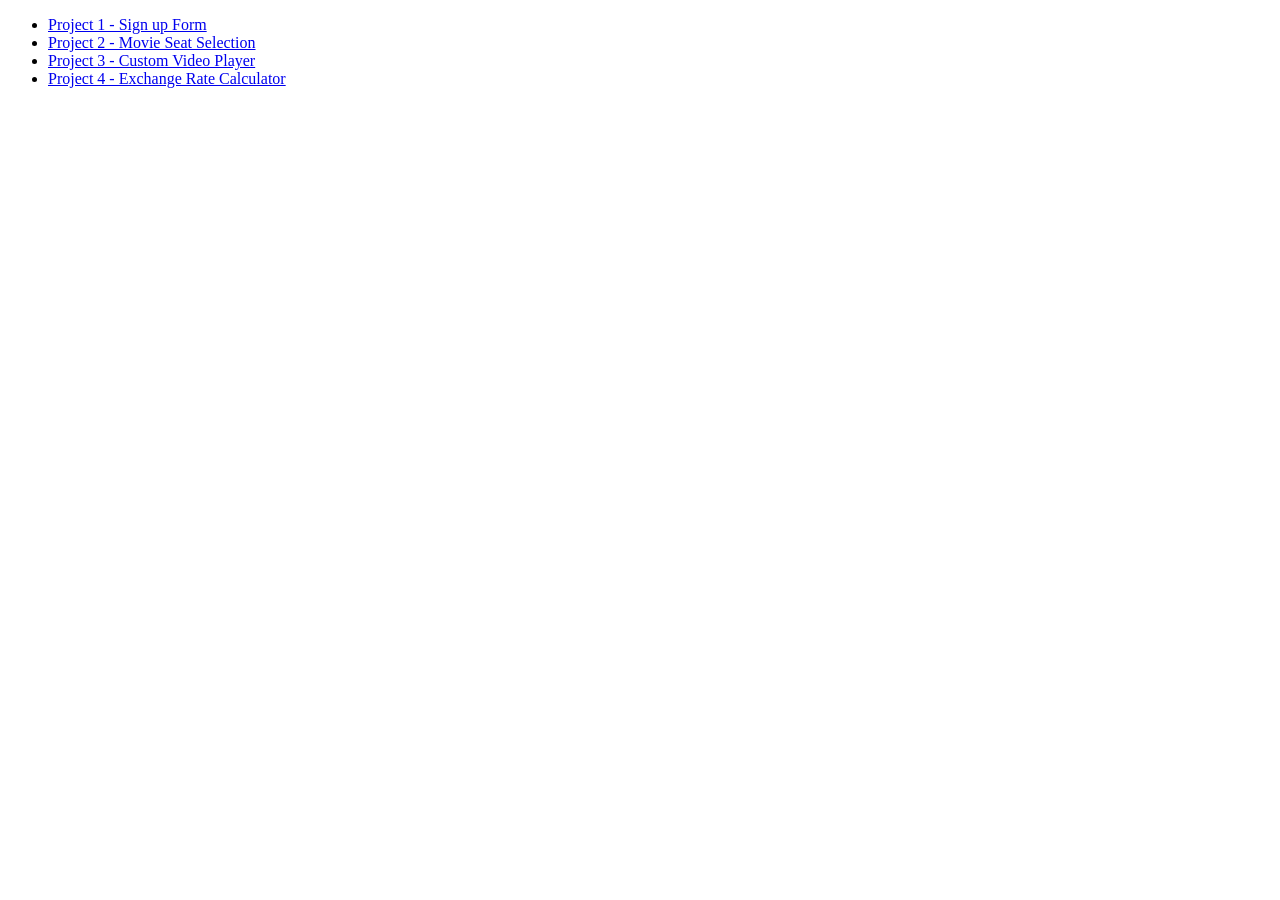
<file: index.html>
<!DOCTYPE html>
<html lang="en">
<head>
    <meta charset="UTF-8">
    <meta name="viewport" content="width=device-width, initial-scale=1.0">
    <title>All Projects</title>
</head>
<body>
    <ul>
        <li>
            <a href="project 1/index.html">Project 1 - Sign up Form</a>
        </li>
        <li>
            <a href="project 2/index.html">Project 2 - Movie Seat Selection</a>
        </li>
        <li>
            <a href="project 3/index.html">Project 3 - Custom Video Player</a>
        </li>
        <li>
            <a href="project 4/index.html">Project 4 - Exchange Rate Calculator</a>  
        </li>
    </ul>
</body>
</html>
</file>
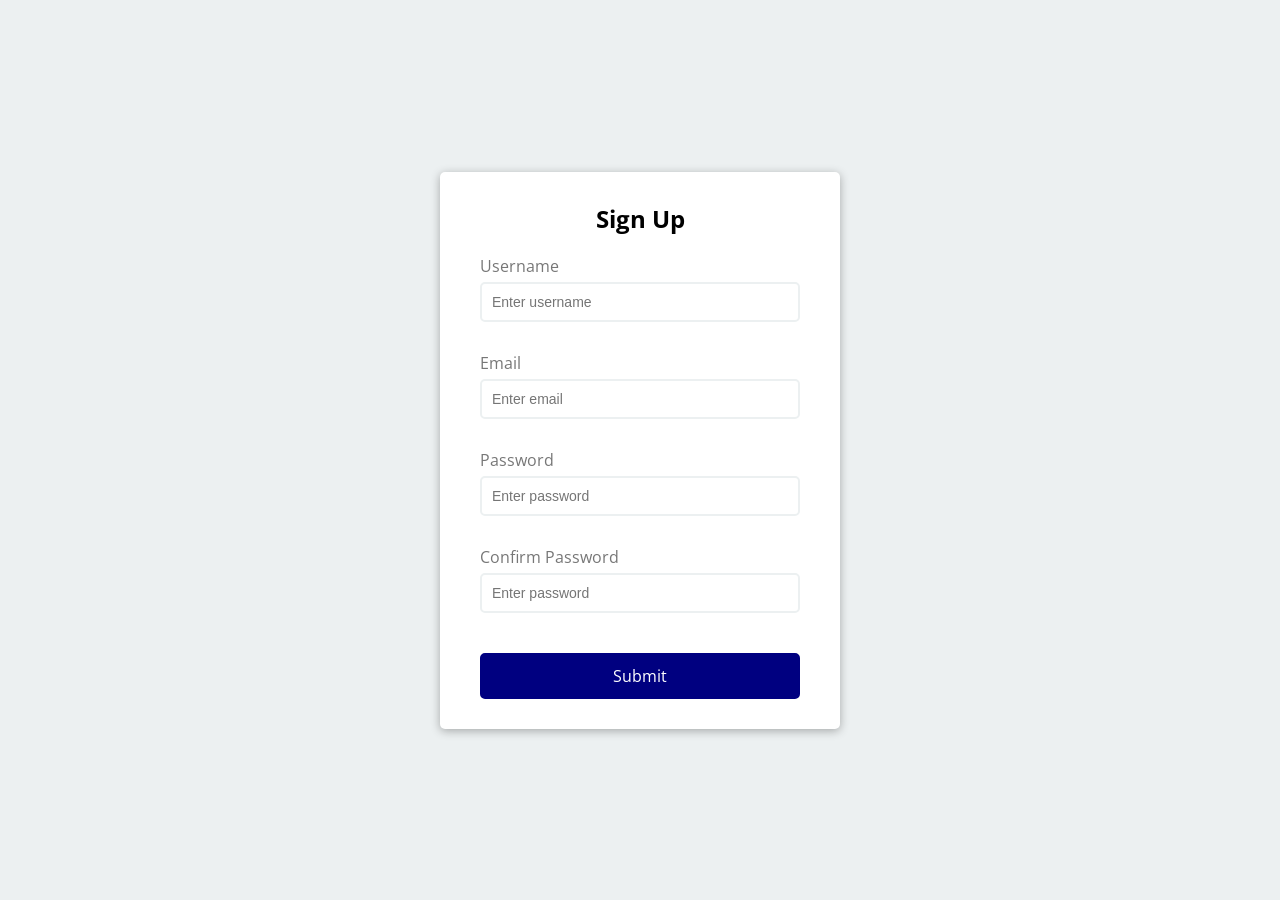
<file: project 1/index.html>
<!DOCTYPE html>
<html lang="en">
<head>
    <meta charset="UTF-8">
    <meta http-equiv="X-UA-Compatible" content="IE=edge">
    <meta name="viewport" content="width=device-width, initial-scale=1.0">
    <link rel="stylesheet" href="style.css">
    <title>HTML Form Validation</title>
</head>
<body>
    <div class="container">
        <form id="form" class="form">
            <h2>Sign Up</h2>
            <div class="form-control">
                <label for="username">Username</label>
                <input type="text" id="username" placeholder="Enter username">
                <small></small>
            </div>
            <div class="form-control">
                <label for="email">Email</label>
                <input type="text" id="email" placeholder="Enter email">
                <small></small>
            </div>
            <div class="form-control">
                <label for="password">Password</label>
                <input type="password" id="password" placeholder="Enter password">
                <small></small>
            </div>
            <div class="form-control">
                <label for="password2">Confirm Password</label>
                <input type="password" id="password2" placeholder="Enter password">
                <small></small>
            </div>
            <button>Submit</button>
        </form>
    </div>
    
    <script src="script.js"></script>
</body>
</html>
</file>
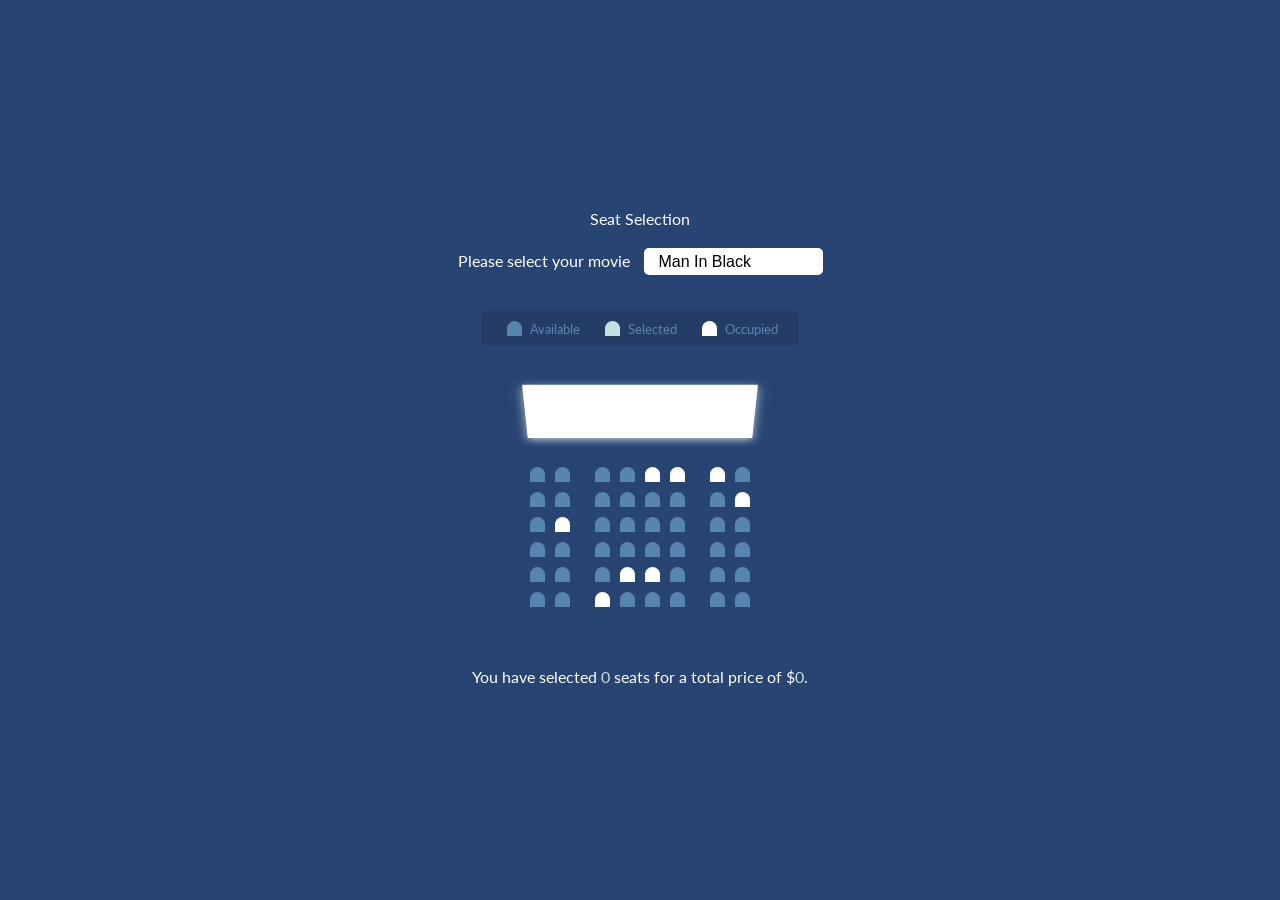
<file: project 2/index.html>
<!DOCTYPE html>
<html lang="en">
<head>
    <meta charset="UTF-8">
    <meta name="viewport" content="width=device-width, initial-scale=1.0">
    <link rel = "Stylesheet" href = "style.css"
    <title>Seat Selection</title>
</head>
<body>
    <div class = "movie-container">
        <label>Please select your movie</label>
        <select id="movie">
            <option value = "25">Man In Black</option>
            <option value = "15">No Time To Die</option>
            <option value = "10">The Lion King</option>
            <option value = "118">Mission Impossible 5</option>
            <option value = "20">Jumanji</option>
        </select>
    </div>

    <!-- Legend to display types of seats -->
    <ul class="showcase">
        <li>
            <div class="seat"></div>
            <small>Available</small>
        </li>
        <li>
            <div class="seat selected"></div>
            <small>Selected</small>
        </li>
        <li>
            <div class="seat occupied"></div>
            <small>Occupied</small>
        </li>
    </ul>

    <!-- Container for Theater Seating Map -->
    <div class="container">
        <!-- This is the class to show the Movie Screen -->
        <div class="screen"></div>
        <!-- 6 Rows x 8 Columns Seating Chart -->
        <div class="row">
            <div class="seat"></div>
            <div class="seat"></div>
            <div class="seat"></div>
            <div class="seat"></div>
            <div class="seat occupied"></div>
            <div class="seat occupied"></div>
            <div class="seat occupied"></div>
            <div class="seat"></div>
        </div>
        <div class="row">
            <div class="seat"></div>
            <div class="seat"></div>
            <div class="seat"></div>
            <div class="seat"></div>
            <div class="seat"></div>
            <div class="seat"></div>
            <div class="seat"></div>
            <div class="seat occupied"></div>
        </div>
        <div class="row">
            <div class="seat"></div>
            <div class="seat occupied"></div>
            <div class="seat"></div>
            <div class="seat"></div>
            <div class="seat"></div>
            <div class="seat"></div>
            <div class="seat"></div>
            <div class="seat"></div>
        </div>
        <div class="row">
            <div class="seat"></div>
            <div class="seat"></div>
            <div class="seat"></div>
            <div class="seat"></div>
            <div class="seat"></div>
            <div class="seat"></div>
            <div class="seat"></div>
            <div class="seat"></div>
        </div>
        <div class="row">
            <div class="seat"></div>
            <div class="seat"></div>
            <div class="seat"></div>
            <div class="seat occupied"></div>
            <div class="seat occupied"></div>
            <div class="seat"></div>
            <div class="seat"></div>
            <div class="seat"></div>
        </div>
        <div class="row">
            <div class="seat"></div>
            <div class="seat"></div>
            <div class="seat occupied"></div>
            <div class="seat"></div>
            <div class="seat"></div>
            <div class="seat"></div>
            <div class="seat"></div>
            <div class="seat"></div>
        </div>
    </div>

    <p class="text">You have selected <span id="count">0</span> seats for a total price of $<span id="total">0</span>.</p>
    
    <script src="script.js"></script>
</body>
</html>
</file>
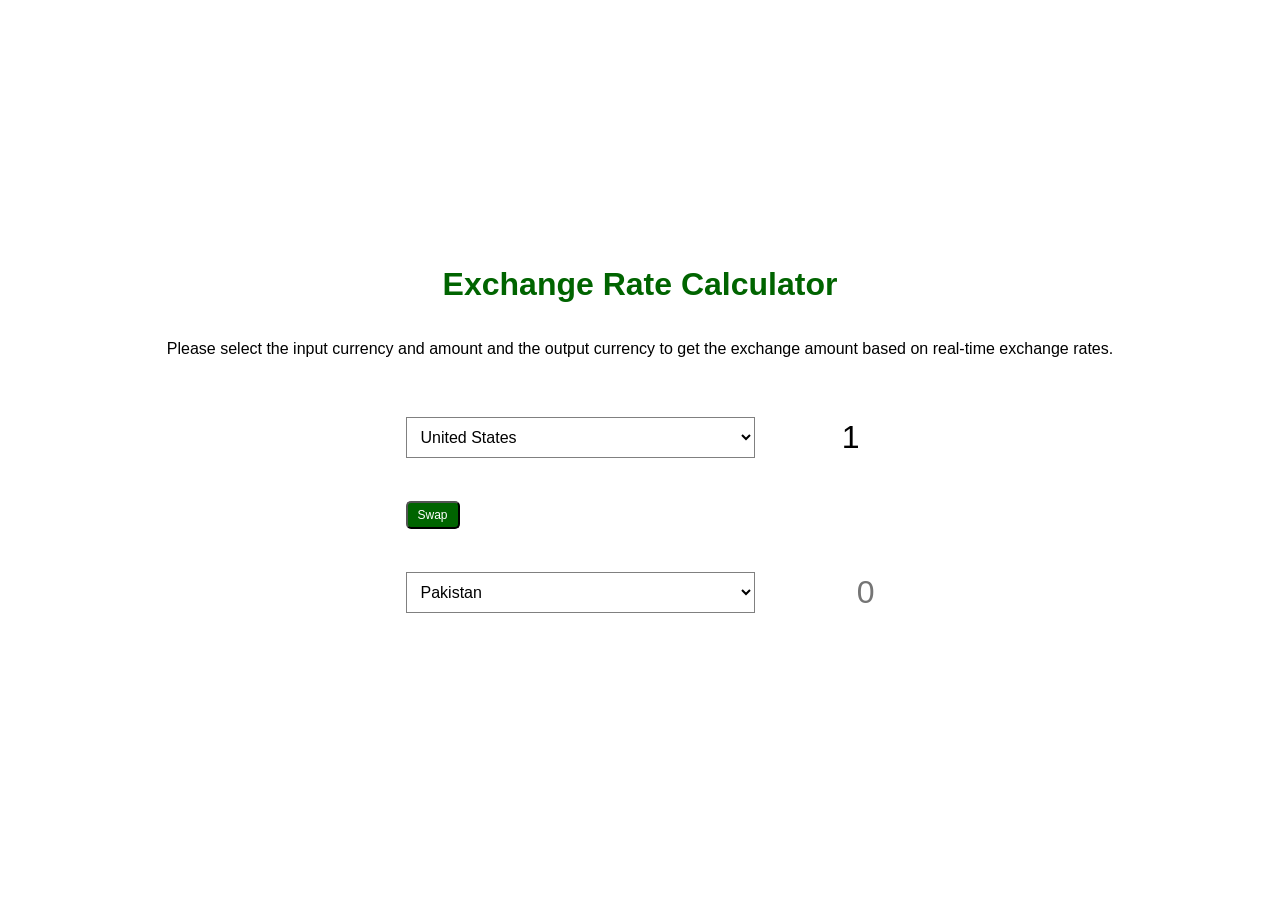
<file: project 4/index.html>
<!DOCTYPE html>
<html lang="en">
<head>
    <meta charset="UTF-8">
    <meta http-equiv="X-UA-Compatible" content="IE=edge">
    <meta name="viewport" content="width=device-width, initial-scale=1.0">
    <link rel="stylesheet" href="style.css">
    <title>Exchange Rate Calculator</title>
</head>
<body>
    <h1>Exchange Rate Calculator</h1>
    <p>Please select the input currency and amount and the output currency to get the exchange amount based on real-time exchange rates.</p>
    
    <div class="container">
        <div class="currency">
            <select id="currency-one">
                <option value='AFN'>Afghanistan</option>
                <option value='ALL'>Albania</option>
                <option value='DZD'>Algeria</option>
                <option value='AOA'>Angola</option>
                <option value='ARS'>Argentina</option>
                <option value='AMD'>Armenia</option>
                <option value='AWG'>Aruba</option>
                <option value='AUD'>Australia</option>
                <option value='AZN'>Azerbaijan</option>
                <option value='BSD'>Bahamas</option>
                <option value='BHD'>Bahrain</option>
                <option value='BDT'>Bangladesh</option>
                <option value='BBD'>Barbados</option>
                <option value='BYN'>Belarus</option>
                <option value='BZD'>Belize</option>
                <option value='BMD'>Bermuda</option>
                <option value='BTN'>Bhutan</option>
                <option value='BOB'>Bolivia</option>
                <option value='BAM'>Bosnia and Herzegovina</option>
                <option value='BWP'>Botswana</option>
                <option value='BRL'>Brazil</option>
                <option value='BND'>Brunei</option>
                <option value='BGN'>Bulgaria</option>
                <option value='BIF'>Burundi</option>
                <option value='KHR'>Cambodia</option>
                <option value='CAD'>Canada</option>
                <option value='CVE'>Cape Verde</option>
                <option value='KYD'>Cayman Islands</option>
                <option value='XAF'>CEMAC</option>
                <option value='XOF'>CFA</option>
                <option value='CLP'>Chile</option>
                <option value='CNY'>China</option>
                <option value='XPF'>Collectivités d'Outre-Mer</option>
                <option value='COP'>Colombia</option>
                <option value='KMF'>Comoros</option>
                <option value='CRC'>Costa Rica</option>
                <option value='HRK'>Croatia</option>
                <option value='CUC'>Cuba</option>
                <option value='CUP'>Cuba</option>
                <option value='CZK'>Czech Republic</option>
                <option value='CDF'>Democratic Republic of the Congo</option>
                <option value='DKK'>Denmark</option>
                <option value='DJF'>Djibouti</option>
                <option value='DOP'>Dominican Republic</option>
                <option value='EGP'>Egypt</option>
                <option value='ERN'>Eritrea</option>
                <option value='SZL'>Eswatini</option>
                <option value='ETB'>Ethiopia</option>
                <option value='EUR'>European Union</option>
                <option value='FKP'>Falkland Islands</option>
                <option value='FOK'>Faroe Islands</option>
                <option value='FJD'>Fiji</option>
                <option value='GEL'>Georgia</option>
                <option value='GHS'>Ghana</option>
                <option value='GIP'>Gibraltar</option>
                <option value='GTQ'>Guatemala</option>
                <option value='GGP'>Guernsey</option>
                <option value='GNF'>Guinea</option>
                <option value='GYD'>Guyana</option>
                <option value='HTG'>Haiti</option>
                <option value='HNL'>Honduras</option>
                <option value='HKD'>Hong Kong</option>
                <option value='HUF'>Hungary</option>
                <option value='ISK'>Iceland</option>
                <option value='INR'>India</option>
                <option value='IDR'>Indonesia</option>
                <option value='XDR'>International Monetary Fund</option>
                <option value='IRR'>Iran</option>
                <option value='IQD'>Iraq</option>
                <option value='IMP'>Isle of Man</option>
                <option value='JMD'>Jamaica</option>
                <option value='JPY'>Japan</option>
                <option value='JOD'>Jordan</option>
                <option value='KZT'>Kazakhstan</option>
                <option value='KES'>Kenya</option>
                <option value='KID'>Kiribati</option>
                <option value='KWD'>Kuwait</option>
                <option value='KGS'>Kyrgyzstan</option>
                <option value='LAK'>Laos</option>
                <option value='LBP'>Lebanon</option>
                <option value='LSL'>Lesotho</option>
                <option value='LRD'>Liberia</option>
                <option value='LYD'>Libya</option>
                <option value='MOP'>Macau</option>
                <option value='MGA'>Madagascar</option>
                <option value='MWK'>Malawi</option>
                <option value='MYR'>Malaysia</option>
                <option value='MVR'>Maldives</option>
                <option value='MRU'>Mauritania</option>
                <option value='MUR'>Mauritius</option>
                <option value='MXN'>Mexico</option>
                <option value='MDL'>Moldova</option>
                <option value='MNT'>Mongolia</option>
                <option value='MAD'>Morocco</option>
                <option value='MZN'>Mozambique</option>
                <option value='MMK'>Myanmar</option>
                <option value='NAD'>Namibia</option>
                <option value='NPR'>Nepal</option>
                <option value='ANG'>Netherlands Antilles</option>
                <option value='NZD'>New Zealand</option>
                <option value='NIO'>Nicaragua</option>
                <option value='NGN'>Nigeria</option>
                <option value='MKD'>North Macedonia</option>
                <option value='NOK'>Norway</option>
                <option value='OMR'>Oman</option>
                <option value='XCD'>Organisation of Eastern Caribbean States</option>
                <option value='PKR'>Pakistan</option>
                <option value='PAB'>Panama</option>
                <option value='PGK'>Papua New Guinea</option>
                <option value='PYG'>Paraguay</option>
                <option value='PEN'>Peru</option>
                <option value='PHP'>Philippines</option>
                <option value='PLN'>Poland</option>
                <option value='QAR'>Qatar</option>
                <option value='RON'>Romania</option>
                <option value='RUB'>Russia</option>
                <option value='RWF'>Rwanda</option>
                <option value='SHP'>Saint Helena</option>
                <option value='WST'>Samoa</option>
                <option value='STN'>São Tomé and Príncipe</option>
                <option value='SAR'>Saudi Arabia</option>
                <option value='RSD'>Serbia</option>
                <option value='SCR'>Seychelles</option>
                <option value='SLL'>Sierra Leone</option>
                <option value='SGD'>Singapore</option>
                <option value='SBD'>Solomon Islands</option>
                <option value='SOS'>Somalia</option>
                <option value='ZAR'>South Africa</option>
                <option value='KRW'>South Korea</option>
                <option value='SSP'>South Sudan</option>
                <option value='LKR'>Sri Lanka</option>
                <option value='SDG'>Sudan</option>
                <option value='SRD'>Suriname</option>
                <option value='SEK'>Sweden</option>
                <option value='CHF'>Switzerland</option>
                <option value='SYP'>Syria</option>
                <option value='TWD'>Taiwan</option>
                <option value='TJS'>Tajikistan</option>
                <option value='TZS'>Tanzania</option>
                <option value='THB'>Thailand</option>
                <option value='GMD'>The Gambia</option>
                <option value='TOP'>Tonga</option>
                <option value='TTD'>Trinidad and Tobago</option>
                <option value='TND'>Tunisia</option>
                <option value='TRY'>Turkey</option>
                <option value='TMT'>Turkmenistan</option>
                <option value='TVD'>Tuvalu</option>
                <option value='UGX'>Uganda</option>
                <option value='UAH'>Ukraine</option>
                <option value='AED'>United Arab Emirates</option>
                <option value='GBP'>United Kingdom</option>
                <option value='USD' selected>United States</option>
                <option value='UYU'>Uruguay</option>
                <option value='UZS'>Uzbekistan</option>
                <option value='VUV'>Vanuatu</option>
                <option value='VES'>Venezuela</option>
                <option value='VND'>Vietnam</option>
                <option value='YER'>Yemen</option>
                <option value='ZMW'>Zambia</option>
            </select>
            <input type="number" id="amount-one" placeholder="0" value="1">
        </div>
        <div class="swap-rates-container">
            <button class="btn" id="swap">
                Swap
            </button>
            <div class="rate" id="rate"></div>
        </div>
        <div class="currency">
            <select id="currency-two">
                <option value='AFN'>Afghanistan</option>
                <option value='ALL'>Albania</option>
                <option value='DZD'>Algeria</option>
                <option value='AOA'>Angola</option>
                <option value='ARS'>Argentina</option>
                <option value='AMD'>Armenia</option>
                <option value='AWG'>Aruba</option>
                <option value='AUD'>Australia</option>
                <option value='AZN'>Azerbaijan</option>
                <option value='BSD'>Bahamas</option>
                <option value='BHD'>Bahrain</option>
                <option value='BDT'>Bangladesh</option>
                <option value='BBD'>Barbados</option>
                <option value='BYN'>Belarus</option>
                <option value='BZD'>Belize</option>
                <option value='BMD'>Bermuda</option>
                <option value='BTN'>Bhutan</option>
                <option value='BOB'>Bolivia</option>
                <option value='BAM'>Bosnia and Herzegovina</option>
                <option value='BWP'>Botswana</option>
                <option value='BRL'>Brazil</option>
                <option value='BND'>Brunei</option>
                <option value='BGN'>Bulgaria</option>
                <option value='BIF'>Burundi</option>
                <option value='KHR'>Cambodia</option>
                <option value='CAD'>Canada</option>
                <option value='CVE'>Cape Verde</option>
                <option value='KYD'>Cayman Islands</option>
                <option value='XAF'>CEMAC</option>
                <option value='XOF'>CFA</option>
                <option value='CLP'>Chile</option>
                <option value='CNY'>China</option>
                <option value='XPF'>Collectivités d'Outre-Mer</option>
                <option value='COP'>Colombia</option>
                <option value='KMF'>Comoros</option>
                <option value='CRC'>Costa Rica</option>
                <option value='HRK'>Croatia</option>
                <option value='CUC'>Cuba</option>
                <option value='CUP'>Cuba</option>
                <option value='CZK'>Czech Republic</option>
                <option value='CDF'>Democratic Republic of the Congo</option>
                <option value='DKK'>Denmark</option>
                <option value='DJF'>Djibouti</option>
                <option value='DOP'>Dominican Republic</option>
                <option value='EGP'>Egypt</option>
                <option value='ERN'>Eritrea</option>
                <option value='SZL'>Eswatini</option>
                <option value='ETB'>Ethiopia</option>
                <option value='EUR'>European Union</option>
                <option value='FKP'>Falkland Islands</option>
                <option value='FOK'>Faroe Islands</option>
                <option value='FJD'>Fiji</option>
                <option value='GEL'>Georgia</option>
                <option value='GHS'>Ghana</option>
                <option value='GIP'>Gibraltar</option>
                <option value='GTQ'>Guatemala</option>
                <option value='GGP'>Guernsey</option>
                <option value='GNF'>Guinea</option>
                <option value='GYD'>Guyana</option>
                <option value='HTG'>Haiti</option>
                <option value='HNL'>Honduras</option>
                <option value='HKD'>Hong Kong</option>
                <option value='HUF'>Hungary</option>
                <option value='ISK'>Iceland</option>
                <option value='INR'>India</option>
                <option value='IDR'>Indonesia</option>
                <option value='XDR'>International Monetary Fund</option>
                <option value='IRR'>Iran</option>
                <option value='IQD'>Iraq</option>
                <option value='IMP'>Isle of Man</option>
                <option value='JMD'>Jamaica</option>
                <option value='JPY'>Japan</option>
                <option value='JOD'>Jordan</option>
                <option value='KZT'>Kazakhstan</option>
                <option value='KES'>Kenya</option>
                <option value='KID'>Kiribati</option>
                <option value='KWD'>Kuwait</option>
                <option value='KGS'>Kyrgyzstan</option>
                <option value='LAK'>Laos</option>
                <option value='LBP'>Lebanon</option>
                <option value='LSL'>Lesotho</option>
                <option value='LRD'>Liberia</option>
                <option value='LYD'>Libya</option>
                <option value='MOP'>Macau</option>
                <option value='MGA'>Madagascar</option>
                <option value='MWK'>Malawi</option>
                <option value='MYR'>Malaysia</option>
                <option value='MVR'>Maldives</option>
                <option value='MRU'>Mauritania</option>
                <option value='MUR'>Mauritius</option>
                <option value='MXN'>Mexico</option>
                <option value='MDL'>Moldova</option>
                <option value='MNT'>Mongolia</option>
                <option value='MAD'>Morocco</option>
                <option value='MZN'>Mozambique</option>
                <option value='MMK'>Myanmar</option>
                <option value='NAD'>Namibia</option>
                <option value='NPR'>Nepal</option>
                <option value='ANG'>Netherlands Antilles</option>
                <option value='NZD'>New Zealand</option>
                <option value='NIO'>Nicaragua</option>
                <option value='NGN'>Nigeria</option>
                <option value='MKD'>North Macedonia</option>
                <option value='NOK'>Norway</option>
                <option value='OMR'>Oman</option>
                <option value='XCD'>Organisation of Eastern Caribbean States</option>
                <option value='PKR' selected>Pakistan</option>
                <option value='PAB'>Panama</option>
                <option value='PGK'>Papua New Guinea</option>
                <option value='PYG'>Paraguay</option>
                <option value='PEN'>Peru</option>
                <option value='PHP'>Philippines</option>
                <option value='PLN'>Poland</option>
                <option value='QAR'>Qatar</option>
                <option value='RON'>Romania</option>
                <option value='RUB'>Russia</option>
                <option value='RWF'>Rwanda</option>
                <option value='SHP'>Saint Helena</option>
                <option value='WST'>Samoa</option>
                <option value='STN'>São Tomé and Príncipe</option>
                <option value='SAR'>Saudi Arabia</option>
                <option value='RSD'>Serbia</option>
                <option value='SCR'>Seychelles</option>
                <option value='SLL'>Sierra Leone</option>
                <option value='SGD'>Singapore</option>
                <option value='SBD'>Solomon Islands</option>
                <option value='SOS'>Somalia</option>
                <option value='ZAR'>South Africa</option>
                <option value='KRW'>South Korea</option>
                <option value='SSP'>South Sudan</option>
                <option value='LKR'>Sri Lanka</option>
                <option value='SDG'>Sudan</option>
                <option value='SRD'>Suriname</option>
                <option value='SEK'>Sweden</option>
                <option value='CHF'>Switzerland</option>
                <option value='SYP'>Syria</option>
                <option value='TWD'>Taiwan</option>
                <option value='TJS'>Tajikistan</option>
                <option value='TZS'>Tanzania</option>
                <option value='THB'>Thailand</option>
                <option value='GMD'>The Gambia</option>
                <option value='TOP'>Tonga</option>
                <option value='TTD'>Trinidad and Tobago</option>
                <option value='TND'>Tunisia</option>
                <option value='TRY'>Turkey</option>
                <option value='TMT'>Turkmenistan</option>
                <option value='TVD'>Tuvalu</option>
                <option value='UGX'>Uganda</option>
                <option value='UAH'>Ukraine</option>
                <option value='AED'>United Arab Emirates</option>
                <option value='GBP'>United Kingdom</option>
                <option value='USD'>United States</option>
                <option value='UYU'>Uruguay</option>
                <option value='UZS'>Uzbekistan</option>
                <option value='VUV'>Vanuatu</option>
                <option value='VES'>Venezuela</option>
                <option value='VND'>Vietnam</option>
                <option value='YER'>Yemen</option>
                <option value='ZMW'>Zambia</option>
            </select>
            <input type="text" id="amount-two" placeholder="0">
        </div>
    </div>
    
    <script src="script.js"></script>
</body>
</html>
</file>
<file: project 1/style.css>
@import url('https://fonts.googleapis.com/css2?family=Open+Sans&display=swap');

:root {
    --sucess-color: green;
    --error-color: orangered;
}

* {
    box-sizing: border-box;
}

body {
    background-color: #ecf0f1;
    font-family: 'Open Sans', sans-serif;
    display: flex;
    align-items: center;
    justify-content: center;
    min-height: 100vh;
    margin: 0;
}

.container {
    background-color: white;
    border-radius: 5px;
    box-shadow: 0 2px 10px rgba(0,0,0, 0.3);
    width: 400px;
}

h2 {
    text-align: center;
    margin: 0 0 20px;
}

.form {
    padding: 30px 40px
}

.form-control {
    margin-bottom: 10px;
    padding-bottom: 20px;
    position: relative;
}

.form-control label {
    color: #777;
    display: block;
    margin-bottom: 5px;
}

.form-control input {
    border: 2px solid #ecf0f1;
    border-radius: 5px;
    display: block;
    width: 100%;
    padding: 10px;
    font-size: 14px;
}

.form-control input:focus {
    outline: 0;
    border-color: #777;
}

.form-control.success input {
    border-color: var(--sucess-color);
}

.form-control.error input {
    border-color: var(--error-color);
}

.form-control small {
    color: var(--error-color);
    position: absolute;
    bottom: 0;
    left: 0;
    visibility: hidden;
}

.form-control.error small {
    visibility: visible;
}

.form button {
    cursor: pointer;
    background-color: navy;
    border: 2px solid navy;
    border-radius: 5px;
    color: white;
    display: block;
    font-size: 16px;
    padding: 10px;
    margin-top: 20px;
    width: 100%;
    font-family: 'Open Sans', sans-serif;
}
</file>
<file: project 2/style.css>
@import url('https://fonts.googleapis.com/css2?family=Lato&display=swap');

* {
    box-sizing: border-box;
}

body {
    background-color: #274472;
    display: flex;
    flex-direction: column;
    color: white;
    align-items: center;
    justify-content: center;
    height: 100vh;
    font-family: 'Lato', sans-serif;
    margin: 0;
}

.movie-container {
    margin: 20px 0;
}

.movie-container select {
    background-color: white;
    border: 0;
    border-radius: 5px;
    font-size: 16px;
    margin-left: 10px;
    padding: 5px 15px 5px 15px;
    appearance: none;
    -moz-appearance: none;
    -webkit-appearance: none;
}

.seat {
    background-color: #5885AF;
    height: 15px;
    width: 15px;
    margin: 5px;
    border-top-left-radius: 10px;
    border-top-right-radius: 10px;
}

.seat.selected {
    background-color: #C3E0E5;
}

.seat.occupied {
    background-color: white;
}

.seat:nth-of-type(2) {
    margin-right: 20px;
}

.seat:nth-last-of-type(2) {
    margin-left: 20px;
}

.seat:not(.occupied):hover {
    cursor: pointer;
    transform: scale(1.25);
}

.showcase .seat:not(.occupied):hover {
    cursor: default;
    transform: scale(1);
}

.showcase {
    background-color: rgba(0,0,0,0.1);
    padding: 5px 10px;
    border-radius: 5px;
    color: #5885AF;
    list-style-type: none;
    display: flex;
    justify-content: space-between;
}

.showcase li {
    display: flex;
    align-items: center;
    justify-content: center;
    margin: 0 10px;
}

.showcase li small {
    margin-left: 3px;
}

.row {
    display: flex;
}

.screen {
    background-color: white;
    height: 70px;
    width: 100%;
    margin: 15px 0;
    transform: rotateX(-45deg);
    box-shadow: 0 3px 10px rgba(255, 2555, 255, 0.7);
}

.container {
    perspective: 1000px;
    margin-bottom: 50px;
}

p.text {
    margin: 5px 0;
}

p.text span {
    color: #C3E0E5;
}
</file>
<file: project 4/style.css>
* {
    box-sizing: border-box;
}

body {
    background-color: #ffffff;
    font-family: Arial, Helvetica, sans-serif;
    display: flex;
    flex-direction: column;
    align-items: center;
    justify-content: center;
    height: 100vh;
    margin: 0;
    padding: 20px;
}

h1 {
    color: darkgreen;
}

p {
    text-align: center;
}

.btn {
    color: white;
    background-color: darkgreen;
    cursor: pointer;
    border-radius: 5px;
    font-size: 12px;
    padding: 5px 10px;
}

.currency {
    padding: 40px 0;
    display: flex;
    align-items: center;
    justify-content: space-between;
}

.currency select {
    padding: 10px 20px 10px 10px;
    border: 1px solid gray;
    font-size: 16px;
    background: transparent;
}

.currency input {
    border: none;
    background: transparent;
    font-size: 32px;
    text-align: right;
    width: 120px;
    color: black;
    padding: 5px 0;
}



.swap-rate-container {
    display: flex;
    align-items: center;
    justify-content: space-between;
}

.rate {
    color: darkgreen;
    font-size: 16px;
    padding: 0 10px;
}

select:focus, input:focus, button:focus {
    outline: 0;
}
</file>
